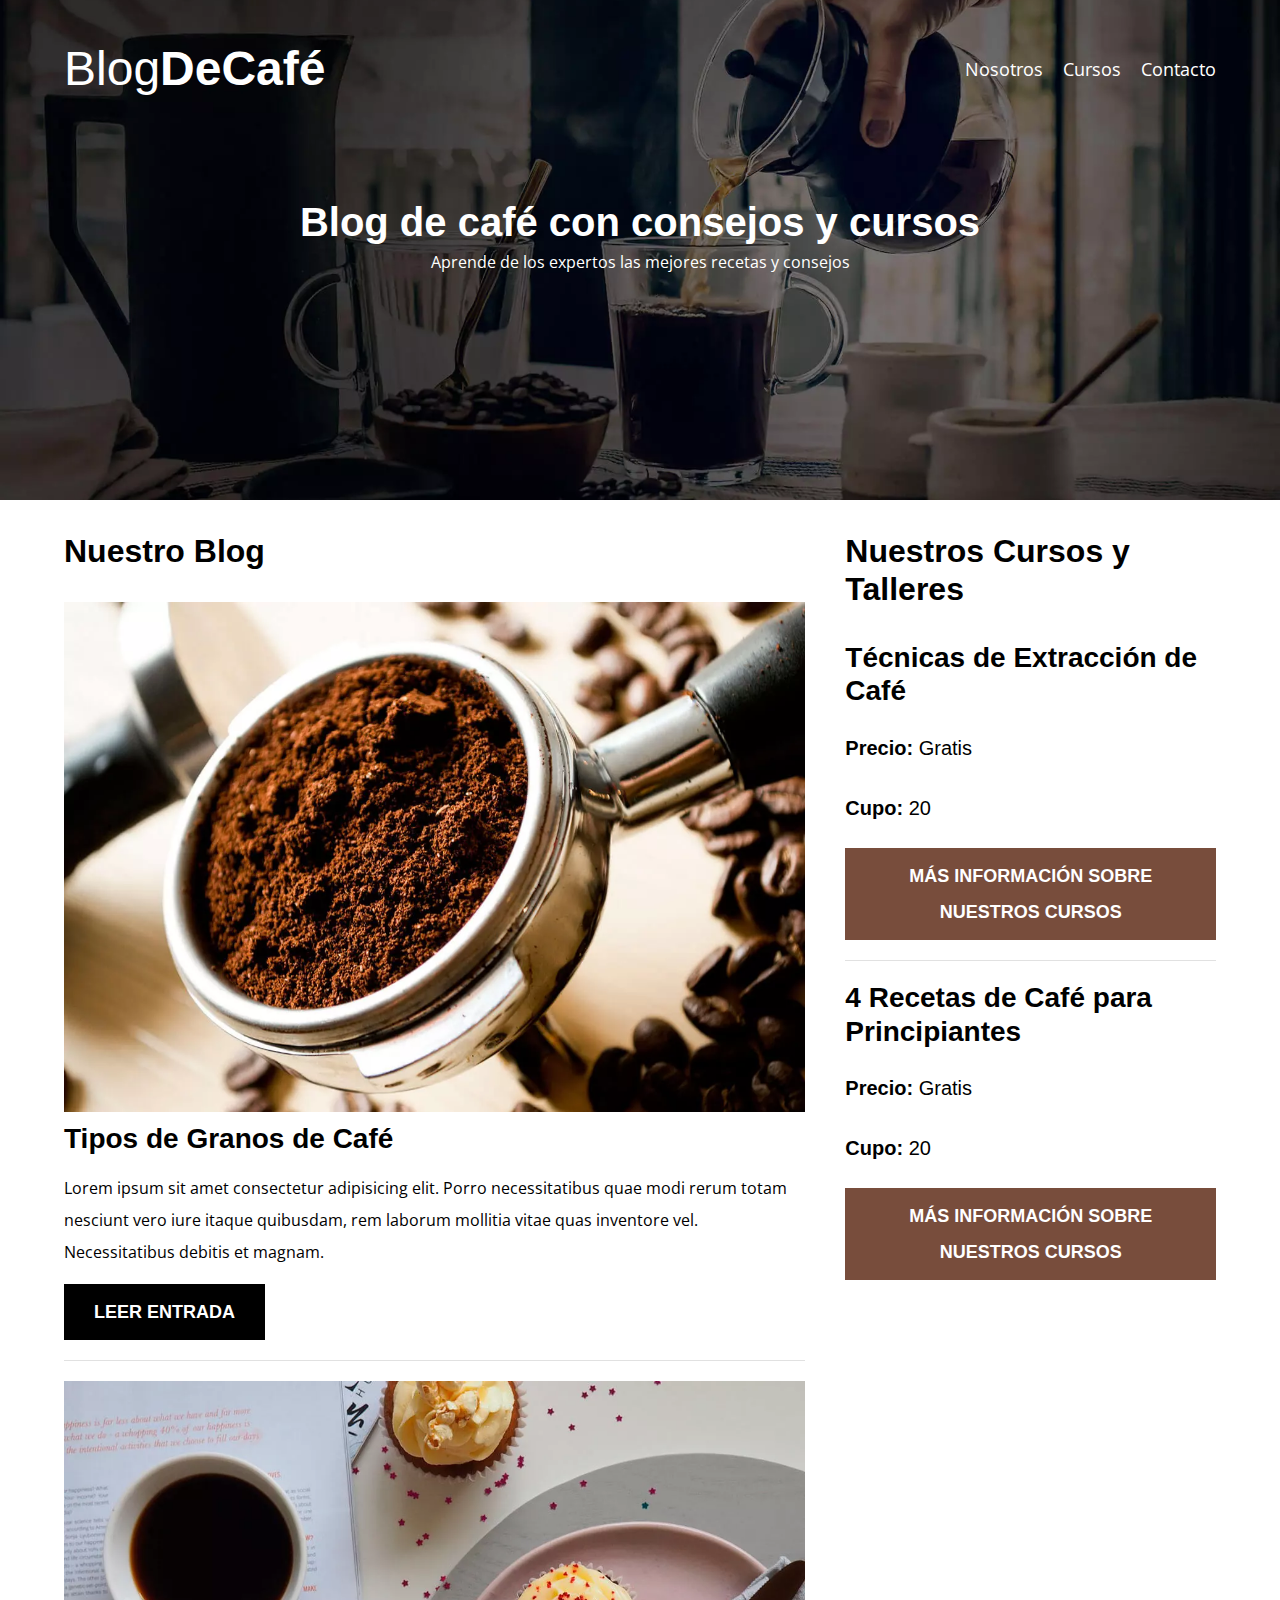
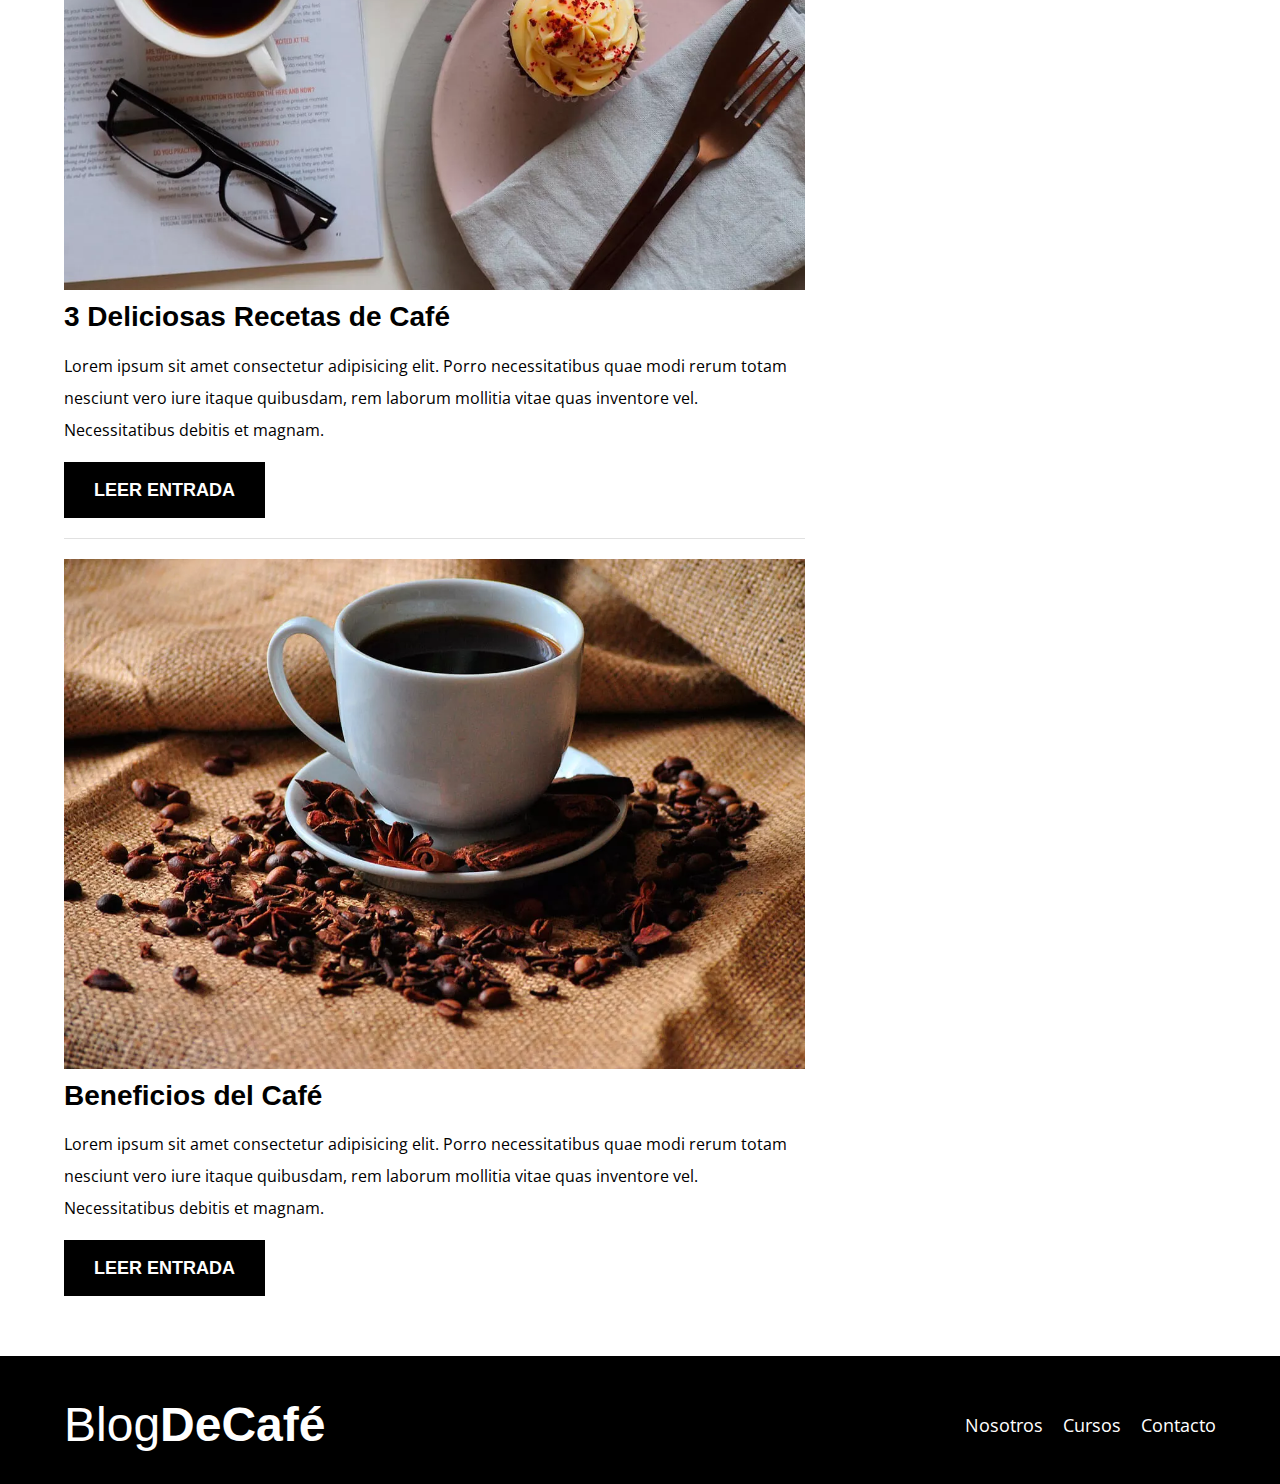
<file: index.html>
<!DOCTYPE html>
<html lang="en">
<head>
    <meta charset="UTF-8">
    <meta name="viewport" content="width=device-width, initial-scale=1.0">
    <title>BlogDeCafé</title>
    <meta name="description" content="Página web de blog de café">
 
<!--Prefetch-->
    <link rel="prefetch" href="nosotros.html" as="document">
    <!--Preload-->
    <link rel="preload" href="css/normalize.css" as="style">
    <link rel="stylesheet" href="css/normalize.css">

    <link rel="preload" href="https://fonts.googleapis.com/css2?family=Open+Sans&family=PT+Sans:ital,wght@0,700;1,400&display=swap" crossorigin="crossorigin" as="font">
    <link href="https://fonts.googleapis.com/css2?family=Open+Sans&family=PT+Sans:ital,wght@0,700;1,400&display=swap" rel="stylesheet">

    <link rel="preload" href="css/style.css" as="style">
    <link rel="stylesheet" href="css/style.css">

</head>
<body>
    <header class="header">
        <div class="contenedor"> 
            <div class="barra">
                <a class="logo" href="index.html"> 
                    <h1 class="logo__nombre no-margin centrar-texto">Blog<span class="logo__bold">DeCafé</span></h1>
                    </a>
                    <nav class="navegacion">
                        <a href="nosotros.html" class="navegacion__enlace">Nosotros</a>
                        <a href="cursos.html" class="navegacion__enlace">Cursos</a>
                        <a href="contacto.html" class="navegacion__enlace">Contacto</a>
                    </nav>
            </div>
        </div>

        <div class="header__texto">
            <h2 class="no-margin">Blog de café con consejos y cursos</h2>
            <p class="no-margin">Aprende de los expertos las mejores recetas y consejos</p>
        </div>
    </header>
    <div class="contenedor contenido-principal">
        <main class="blog">
            <h3>Nuestro Blog</h3>
            <article class="entrada">
                <div class="entrada__imagen">
                    <picture>
                        <source loading="lazy" srcset="img/blog1.webp" type="image/webp">
                        <img loading="lazy" src="img/blog1.jpg" alt="Imagen Blog">
                    </picture>
                </div>

                <div class="entrada__contenido">
                    <h4 class="no-margin">Tipos de Granos de Café</h4>
                    <p>Lorem ipsum sit amet consectetur adipisicing elit. Porro necessitatibus quae modi rerum totam nesciunt vero iure itaque quibusdam, rem laborum mollitia vitae quas inventore vel. Necessitatibus debitis et magnam.</p>
                    <a href="entrada.html" class="boton boton--primario">Leer Entrada</a>
                </div>
            </article>

            <article class="entrada">
                <div class="entrada__imagen">
                    <picture>
                        <source loading="lazy" srcset="img/blog2.webp" type="image/webp">
                        <img loading="lazy" src="img/blog2.jpg" alt="Imagen Blog">
                    </picture>
                </div>

                <div class="entrada__contenido">
                    <h4 class="no-margin">3 Deliciosas Recetas de Café</h4>
                    <p>Lorem ipsum sit amet consectetur adipisicing elit. Porro necessitatibus quae modi rerum totam nesciunt vero iure itaque quibusdam, rem laborum mollitia vitae quas inventore vel. Necessitatibus debitis et magnam.</p>
                    <a href="entrada.html" class="boton boton--primario">Leer Entrada</a>
                </div>
            </article>

            <article class="entrada">
                <div class="entrada__imagen">
                    <picture>
                        <source loading="lazy" srcset="img/blog3.webp" type="image/webp">
                        <img loading="lazy" src="img/blog3.jpg" alt="Imagen Blog">
                    </picture>
                </div>

                <div class="entrada__contenido">
                    <h4 class="no-margin">Beneficios del Café</h4>
                    <p>Lorem ipsum sit amet consectetur adipisicing elit. Porro necessitatibus quae modi rerum totam nesciunt vero iure itaque quibusdam, rem laborum mollitia vitae quas inventore vel. Necessitatibus debitis et magnam.</p>
                    <a href="entrada.html" class="boton boton--primario">Leer Entrada</a>
                </div>
            </article>
        </main>
        <aside class="sidebar">
            <h3>Nuestros Cursos y Talleres</h3>

            <ul class="cursos no-padding">
                <li class="widget-curso">
                    <h4 class="no-margin">Técnicas de Extracción de Café</h4>
                    <p class="widget-curso__label">Precio:
                        <span class="widget-curso__info">Gratis</span>
                    </p>
                    <p class="widget-curso__label">Cupo:
                        <span class="widget-curso__info">20</span>
                    </p>
                    <a href="entrada.html" class="boton boton--secundario">Más Información sobre nuestros Cursos</a>
                </li>

                <li class="widget-curso">
                    <h4 class="no-margin">4 Recetas de Café para Principiantes</h4>
                    <p class="widget-curso__label">Precio:
                        <span class="widget-curso__info">Gratis</span>
                    </p>

                    <p class="widget-curso__label">Cupo:
                        <span class="widget-curso__info">20</span>
                    </p>
                    <a href="entrada.html" class="boton boton--secundario">Más Información sobre nuestros Cursos</a>
                </li>
            </ul>
        </aside>
    </div>

    <footer class="footer">
        <div class="contenedor">
            <div class="barra">
            <a class="logo" href="index.html"> 
                <h1 class="logo__nombre no-margin centrar-texto">Blog<span class="logo__bold">DeCafé</span></h1>
                </a>
                <nav class="navegacion">
                    <a href="nosotros.html" class="navegacion__enlace">Nosotros</a>
                    <a href="cursos.html" class="navegacion__enlace">Cursos</a>
                    <a href="contacto.html" class="navegacion__enlace">Contacto</a>
                </nav>
        </div>
        </div>
    </footer>

    <script src="js/modernizer.js">
    </script>
</body>
</html>
</file>
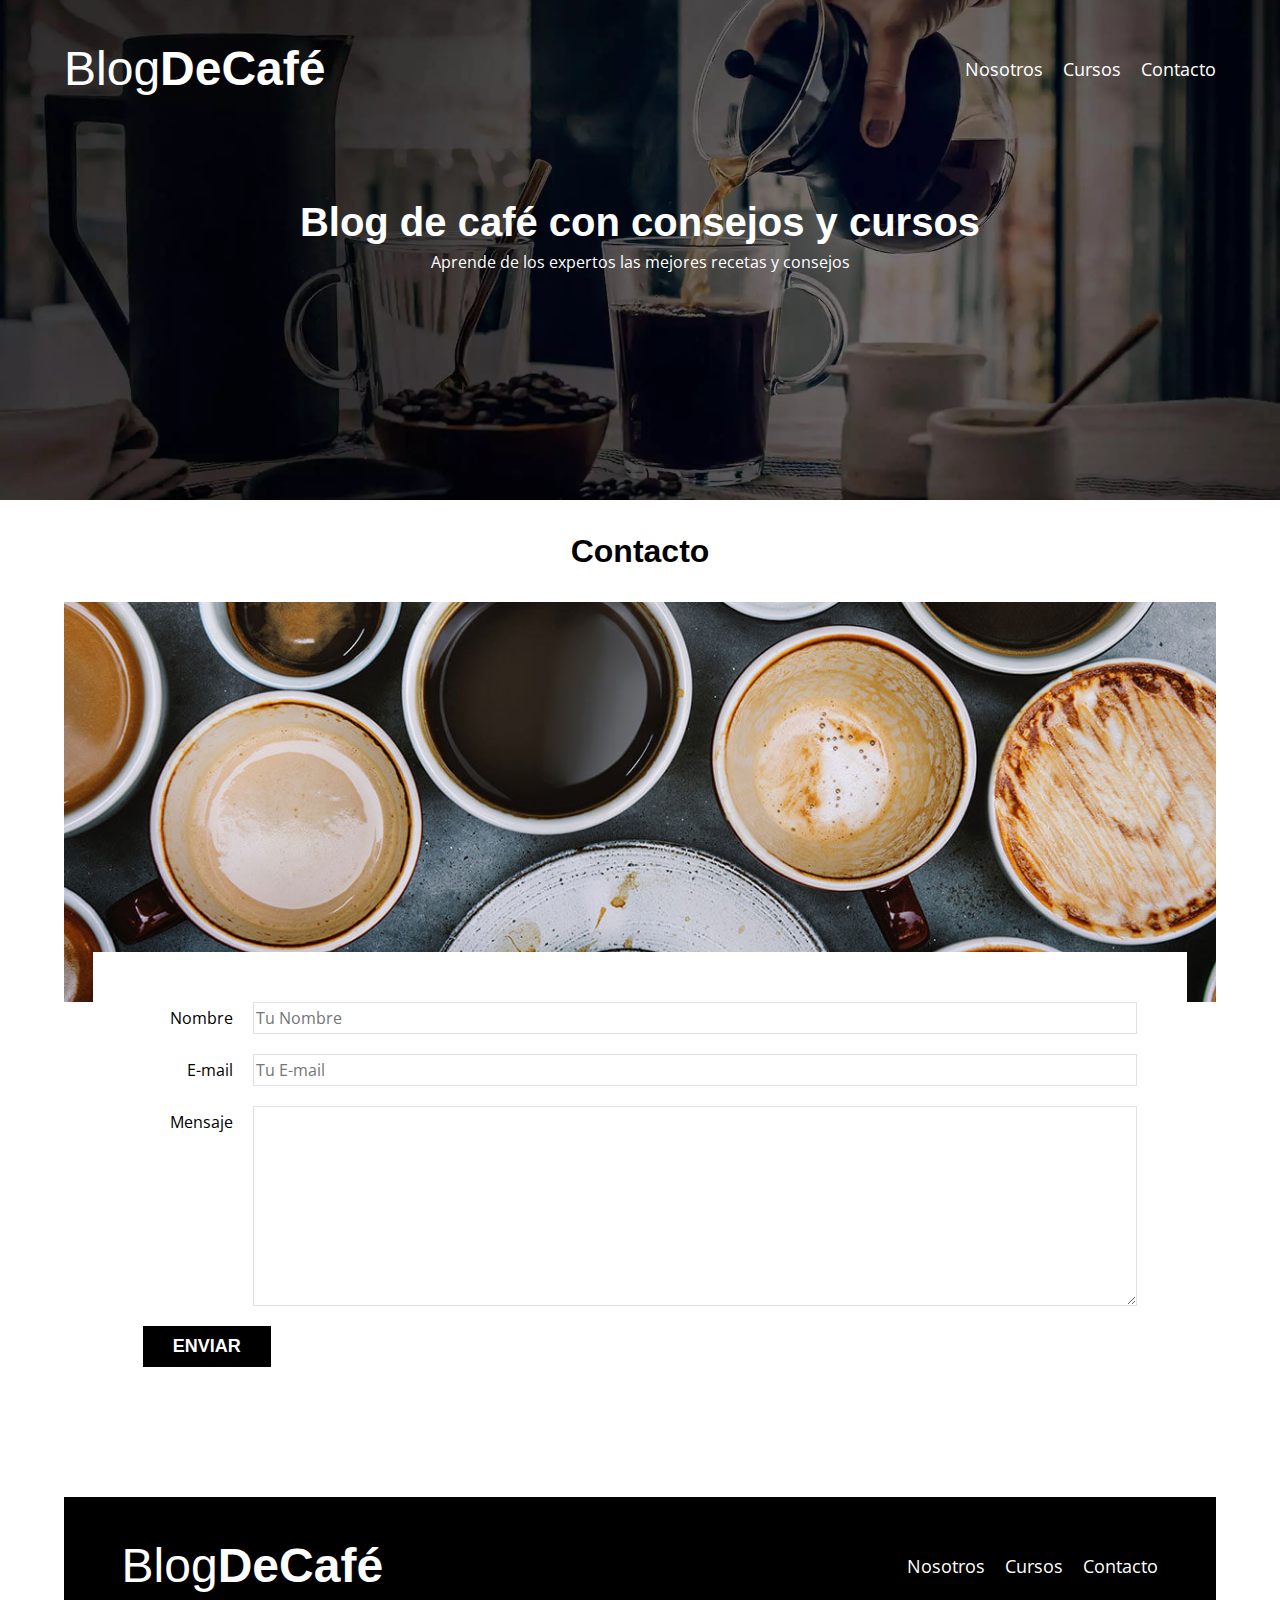
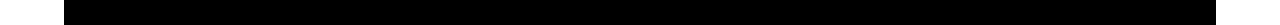
<file: contacto.html>
<!DOCTYPE html>
<html lang="en">
<head>
    <meta charset="UTF-8">
    <meta name="viewport" content="width=device-width, initial-scale=1.0">
    <title>BlogDeCafé</title>
    <meta name="description" content="Página web de blog de café">
   
    <!--Prefetch-->
    <link rel="prefetch" href="nosotros.html" as="document">
    <!--Preload-->
    <link rel="preload" href="css/normalize.css" as="style">
    <link rel="stylesheet" href="css/normalize.css">

    <link rel="preload" href="https://fonts.googleapis.com/css2?family=Open+Sans&family=PT+Sans:ital,wght@0,700;1,400&display=swap" crossorigin="crossorigin" as="font">
    <link href="https://fonts.googleapis.com/css2?family=Open+Sans&family=PT+Sans:ital,wght@0,700;1,400&display=swap" rel="stylesheet">

    <link rel="preload" href="css/style.css" as="style">
    <link rel="stylesheet" href="css/style.css">
<body>
    <header class="header">
        <div class="contenedor"> 
            <div class="barra">
                <a class="logo" href="index.html"> 
                    <h1 class="logo__nombre no-margin centrar-texto">Blog<span class="logo__bold">DeCafé</span></h1>
                    </a>
                    <nav class="navegacion">
                        <a href="nosotros.html" class="navegacion__enlace">Nosotros</a>
                        <a href="cursos.html" class="navegacion__enlace">Cursos</a>
                        <a href="contacto.html" class="navegacion__enlace">Contacto</a>
                    </nav>
            </div>
        </div>

        <div class="header__texto">
            <h2 class="no-margin">Blog de café con consejos y cursos</h2>
            <p class="no-margin">Aprende de los expertos las mejores recetas y consejos</p>
        </div>
    </header>
    <main class="contenedor">
   <h3 class="centrar-texto">Contacto</h3>
   <div class="contacto-bg"></div>
   <form class="formulario">

    <div class="campo">
        <label class="campo__label" for="nombre">Nombre</label>
        <input class="campo__field" type="text" placeholder="Tu Nombre" id="nombre">
    </div>

    <div class="campo">
        <label class="campo__label" for="email">E-mail</label>
        <input class="campo__field" type="email" placeholder="Tu E-mail" id="email">
    </div>

    <div class="campo">
        <label class="campo__label" for="mensaje">Mensaje</label>
    <textarea class="campo__field campo__field--textarea" id="mensaje"></textarea>
    </div>
    <div class="campo"> 
        <input type="submit" value="Enviar" class="boton boton--primario">
    </div>
   </form>

    <footer class="footer">
        <div class="contenedor">
            <div class="barra">
            <a class="logo" href="index.html"> 
                <h1 class="logo__nombre no-margin centrar-texto">Blog<span class="logo__bold">DeCafé</span></h1>
                </a>
                <nav class="navegacion">
                    <a href="nosotros.html" class="navegacion__enlace">Nosotros</a>
                    <a href="cursos.html" class="navegacion__enlace">Cursos</a>
                    <a href="contacto.html" class="navegacion__enlace">Contacto</a>
                </nav>
        </div>
        </div>
    </footer>
    <script src="js/modernizer.js">
    </script>
</body>
</html>
</file>
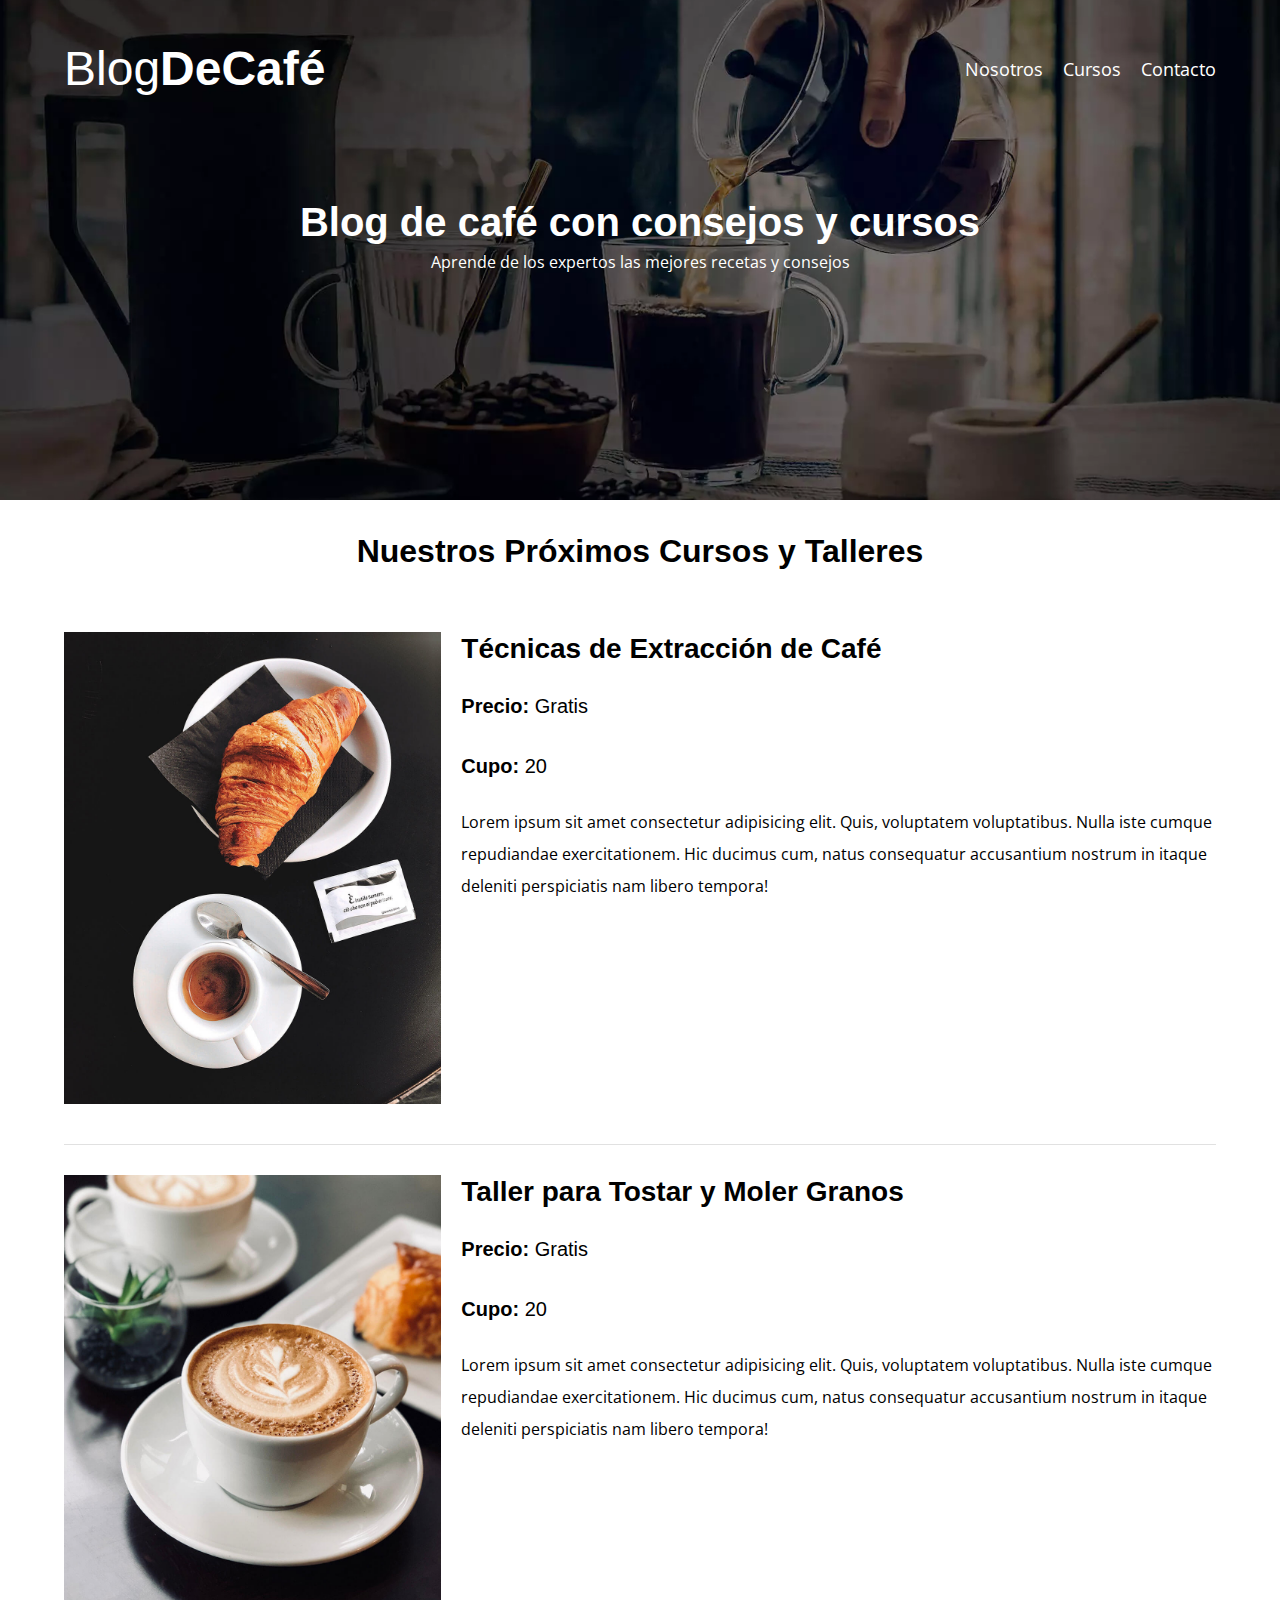
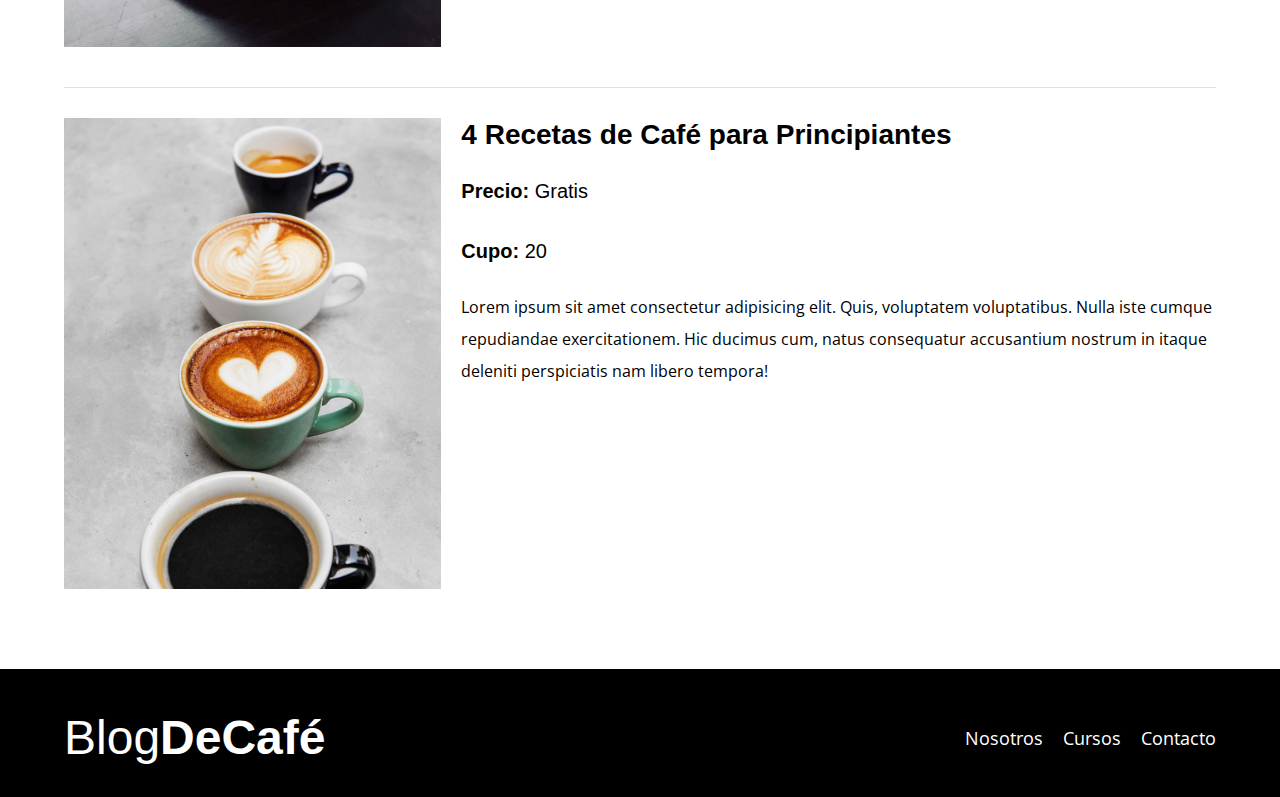
<file: cursos.html>
<!DOCTYPE html>
<html lang="en">
<head>
    <meta charset="UTF-8">
    <meta name="viewport" content="width=device-width, initial-scale=1.0">
    <title>BlogDeCafé</title>
    <meta name="description" content="Página web de blog de café">
    
    <!--Prefetch-->
    <link rel="prefetch" href="nosotros.html" as="document">
    <!--Preload-->
    <link rel="preload" href="css/normalize.css" as="style">
    <link rel="stylesheet" href="css/normalize.css">

    <link rel="preload" href="https://fonts.googleapis.com/css2?family=Open+Sans&family=PT+Sans:ital,wght@0,700;1,400&display=swap" crossorigin="crossorigin" as="font">
    <link href="https://fonts.googleapis.com/css2?family=Open+Sans&family=PT+Sans:ital,wght@0,700;1,400&display=swap" rel="stylesheet">

    <link rel="preload" href="css/style.css" as="style">
    <link rel="stylesheet" href="css/style.css">
</head>
<body>
    <header class="header">
        <div class="contenedor"> 
            <div class="barra">
                <a class="logo" href="index.html"> 
                    <h1 class="logo__nombre no-margin centrar-texto">Blog<span class="logo__bold">DeCafé</span></h1>
                    </a>
                    <nav class="navegacion">
                        <a href="nosotros.html" class="navegacion__enlace">Nosotros</a>
                        <a href="cursos.html" class="navegacion__enlace">Cursos</a>
                        <a href="contacto.html" class="navegacion__enlace">Contacto</a>
                    </nav>
            </div>
        </div>

        <div class="header__texto">
            <h2 class="no-margin">Blog de café con consejos y cursos</h2>
            <p class="no-margin">Aprende de los expertos las mejores recetas y consejos</p>
        </div>
    </header>
    <main class="contenedor">
   <h3 class="centrar-texto">Nuestros Próximos Cursos y Talleres</h3>

   <div class="curso">
    <div class="curso__imagen">
        <picture>
            <source loading="lazy" srcset="img/curso1.webp" type="image/webp">
            <img loading="lazy" src="img/curso1.jpg" alt="Imagen del curso">
        </picture>
    </div>
    <div class="curso__informacion">
        <h4 class="no-margin">Técnicas de Extracción de Café</h4>
        <p class="curso__label">Precio:
            <span class="curso__info">Gratis</span>
        </p>
    
        <p class="curso__label">Cupo:
            <span class="curso__info">20</span>
        </p>
        <p class="curso__descripcion">
            Lorem ipsum sit amet consectetur adipisicing elit. Quis, voluptatem voluptatibus. Nulla iste cumque repudiandae exercitationem. Hic ducimus cum, natus consequatur accusantium nostrum in itaque deleniti perspiciatis nam libero tempora!
        </p>
    </div> <!--curso-informacion-->
</div><!--curso-->


<div class="curso">
    <div class="curso__imagen">
        <picture>
            <source loading="lazy" srcset="img/curso2.webp" type="image/webp">
            <img loading="lazy" src="img/curso2.jpg" alt="Imagen del curso">
        </picture>
    </div>
    <div class="curso__informacion">
        <h4 class="no-margin">Taller para Tostar y Moler Granos</h4>
        <p class="curso__label">Precio:
            <span class="curso__info">Gratis</span>
        </p>
    
        <p class="curso__label">Cupo:
            <span class="curso__info">20</span>
        </p>
        <p class="curso__descripcion">
            Lorem ipsum sit amet consectetur adipisicing elit. Quis, voluptatem voluptatibus. Nulla iste cumque repudiandae exercitationem. Hic ducimus cum, natus consequatur accusantium nostrum in itaque deleniti perspiciatis nam libero tempora!
        </p>
    </div> <!--curso-informacion-->
</div><!--curso-->


<div class="curso">
    <div class="curso__imagen">
        <picture>
            <source loading="lazy" srcset="img/curso3.webp" type="image/webp">
            <img loading="lazy" src="img/curso3.jpg" alt="Imagen del curso">
        </picture>
    </div>
    <div class="curso__informacion">
        <h4 class="no-margin">4 Recetas de Café para Principiantes</h4>
        <p class="curso__label">Precio:
            <span class="curso__info">Gratis</span>
        </p>
    
        <p class="curso__label">Cupo:
            <span class="curso__info">20</span>
        </p>
        <p class="curso__descripcion">
            Lorem ipsum sit amet consectetur adipisicing elit. Quis, voluptatem voluptatibus. Nulla iste cumque repudiandae exercitationem. Hic ducimus cum, natus consequatur accusantium nostrum in itaque deleniti perspiciatis nam libero tempora!
        </p>
    </div> <!--curso-informacion-->
</div><!--curso-->
    </main>

    <footer class="footer">
        <div class="contenedor">
            <div class="barra">
            <a class="logo" href="index.html"> 
                <h1 class="logo__nombre no-margin centrar-texto">Blog<span class="logo__bold">DeCafé</span></h1>
                </a>
                <nav class="navegacion">
                    <a href="nosotros.html" class="navegacion__enlace">Nosotros</a>
                    <a href="cursos.html" class="navegacion__enlace">Cursos</a>
                    <a href="contacto.html" class="navegacion__enlace">Contacto</a>
                </nav>
        </div>
        </div>
    </footer>
    <script src="js/modernizer.js">
    </script>
</body>
</html>
</file>
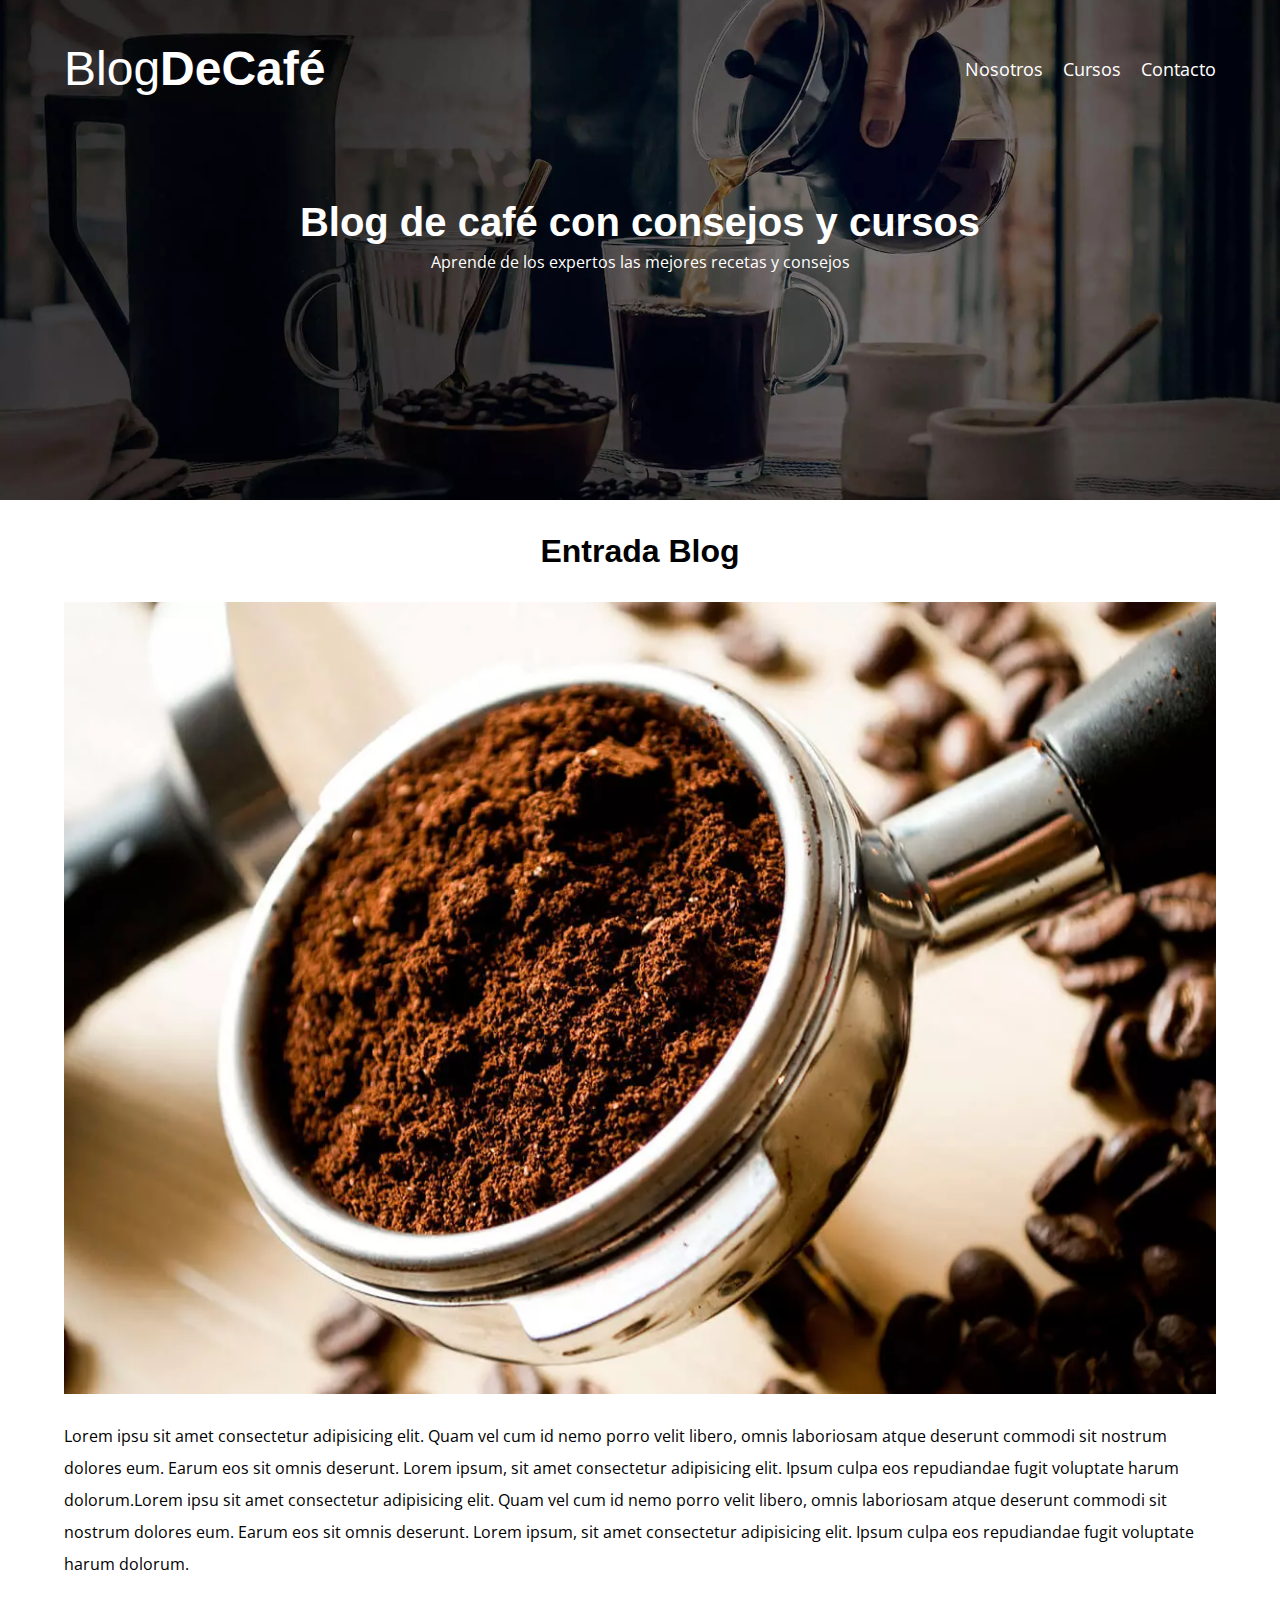
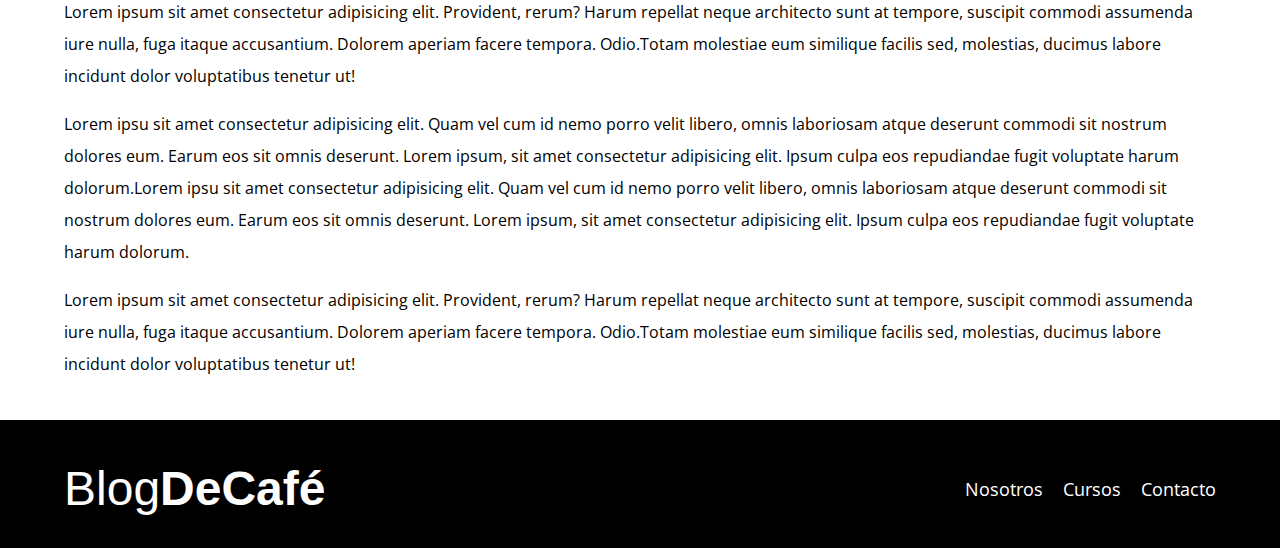
<file: entrada.html>
<!DOCTYPE html>
<html lang="en">
<head>
    <meta charset="UTF-8">
    <meta name="viewport" content="width=device-width, initial-scale=1.0">
    <title>BlogDeCafé</title>
    <meta name="description" content="Página web de blog de café">
   
    <!--Prefetch-->
    <link rel="prefetch" href="nosotros.html" as="document">
    <!--Preload-->
    <link rel="preload" href="css/normalize.css" as="style">
    <link rel="stylesheet" href="css/normalize.css">

    <link rel="preload" href="https://fonts.googleapis.com/css2?family=Open+Sans&family=PT+Sans:ital,wght@0,700;1,400&display=swap" crossorigin="crossorigin" as="font">
    <link href="https://fonts.googleapis.com/css2?family=Open+Sans&family=PT+Sans:ital,wght@0,700;1,400&display=swap" rel="stylesheet">

    <link rel="preload" href="css/style.css" as="style">
    <link rel="stylesheet" href="css/style.css">
</head>
<body>
    <header class="header">
        <div class="contenedor"> 
            <div class="barra">
                <a class="logo" href="index.html"> 
                    <h1 class="logo__nombre no-margin centrar-texto">Blog<span class="logo__bold">DeCafé</span></h1>
                    </a>
                    <nav class="navegacion">
                        <a href="nosotros.html" class="navegacion__enlace">Nosotros</a>
                        <a href="cursos.html" class="navegacion__enlace">Cursos</a>
                        <a href="contacto.html" class="navegacion__enlace">Contacto</a>
                    </nav>
            </div>
        </div>

        <div class="header__texto">
            <h2 class="no-margin">Blog de café con consejos y cursos</h2>
            <p class="no-margin">Aprende de los expertos las mejores recetas y consejos</p>
        </div>
    </header>
    <main class="contenedor">
   <h3 class="centrar-texto">Entrada Blog</h3>
   <picture>
    <source loading="lazy" srcset="img/blog1.webp" type="image/webp">
    <img loading="lazy" src="img/blog1.jpg" alt="Imagen del Blog">
</picture>
    <p>Lorem ipsu sit amet consectetur adipisicing elit. Quam vel cum id nemo porro velit libero, omnis laboriosam atque deserunt commodi sit nostrum dolores eum. Earum eos sit omnis deserunt. 
    Lorem ipsum, sit amet consectetur adipisicing elit. Ipsum culpa eos repudiandae fugit voluptate harum dolorum.Lorem ipsu sit amet consectetur adipisicing elit. Quam vel cum id nemo porro velit libero, omnis laboriosam atque deserunt commodi sit nostrum dolores eum. Earum eos sit omnis deserunt. 
    Lorem ipsum, sit amet consectetur adipisicing elit. Ipsum culpa eos repudiandae fugit voluptate harum dolorum.</p>
    <p>Lorem ipsum sit amet consectetur adipisicing elit. Provident, rerum? Harum repellat neque architecto sunt at tempore, suscipit commodi assumenda iure nulla, fuga itaque accusantium. Dolorem aperiam facere tempora. Odio.Totam molestiae eum similique facilis sed, molestias, ducimus labore incidunt dolor voluptatibus tenetur ut!</p>
    <p>Lorem ipsu sit amet consectetur adipisicing elit. Quam vel cum id nemo porro velit libero, omnis laboriosam atque deserunt commodi sit nostrum dolores eum. Earum eos sit omnis deserunt. 
        Lorem ipsum, sit amet consectetur adipisicing elit. Ipsum culpa eos repudiandae fugit voluptate harum dolorum.Lorem ipsu sit amet consectetur adipisicing elit. Quam vel cum id nemo porro velit libero, omnis laboriosam atque deserunt commodi sit nostrum dolores eum. Earum eos sit omnis deserunt. 
        Lorem ipsum, sit amet consectetur adipisicing elit. Ipsum culpa eos repudiandae fugit voluptate harum dolorum.</p>
        <p>Lorem ipsum sit amet consectetur adipisicing elit. Provident, rerum? Harum repellat neque architecto sunt at tempore, suscipit commodi assumenda iure nulla, fuga itaque accusantium. Dolorem aperiam facere tempora. Odio.Totam molestiae eum similique facilis sed, molestias, ducimus labore incidunt dolor voluptatibus tenetur ut!</p>
    </main>

    <footer class="footer">
        <div class="contenedor">
            <div class="barra">
            <a class="logo" href="index.html"> 
                <h1 class="logo__nombre no-margin centrar-texto">Blog<span class="logo__bold">DeCafé</span></h1>
                </a>
                <nav class="navegacion">
                    <a href="nosotros.html" class="navegacion__enlace">Nosotros</a>
                    <a href="cursos.html" class="navegacion__enlace">Cursos</a>
                    <a href="contacto.html" class="navegacion__enlace">Contacto</a>
                </nav>
        </div>
        </div>
    </footer>
    <script src="js/modernizer.js">
    </script>
</body>
</html>
</file>
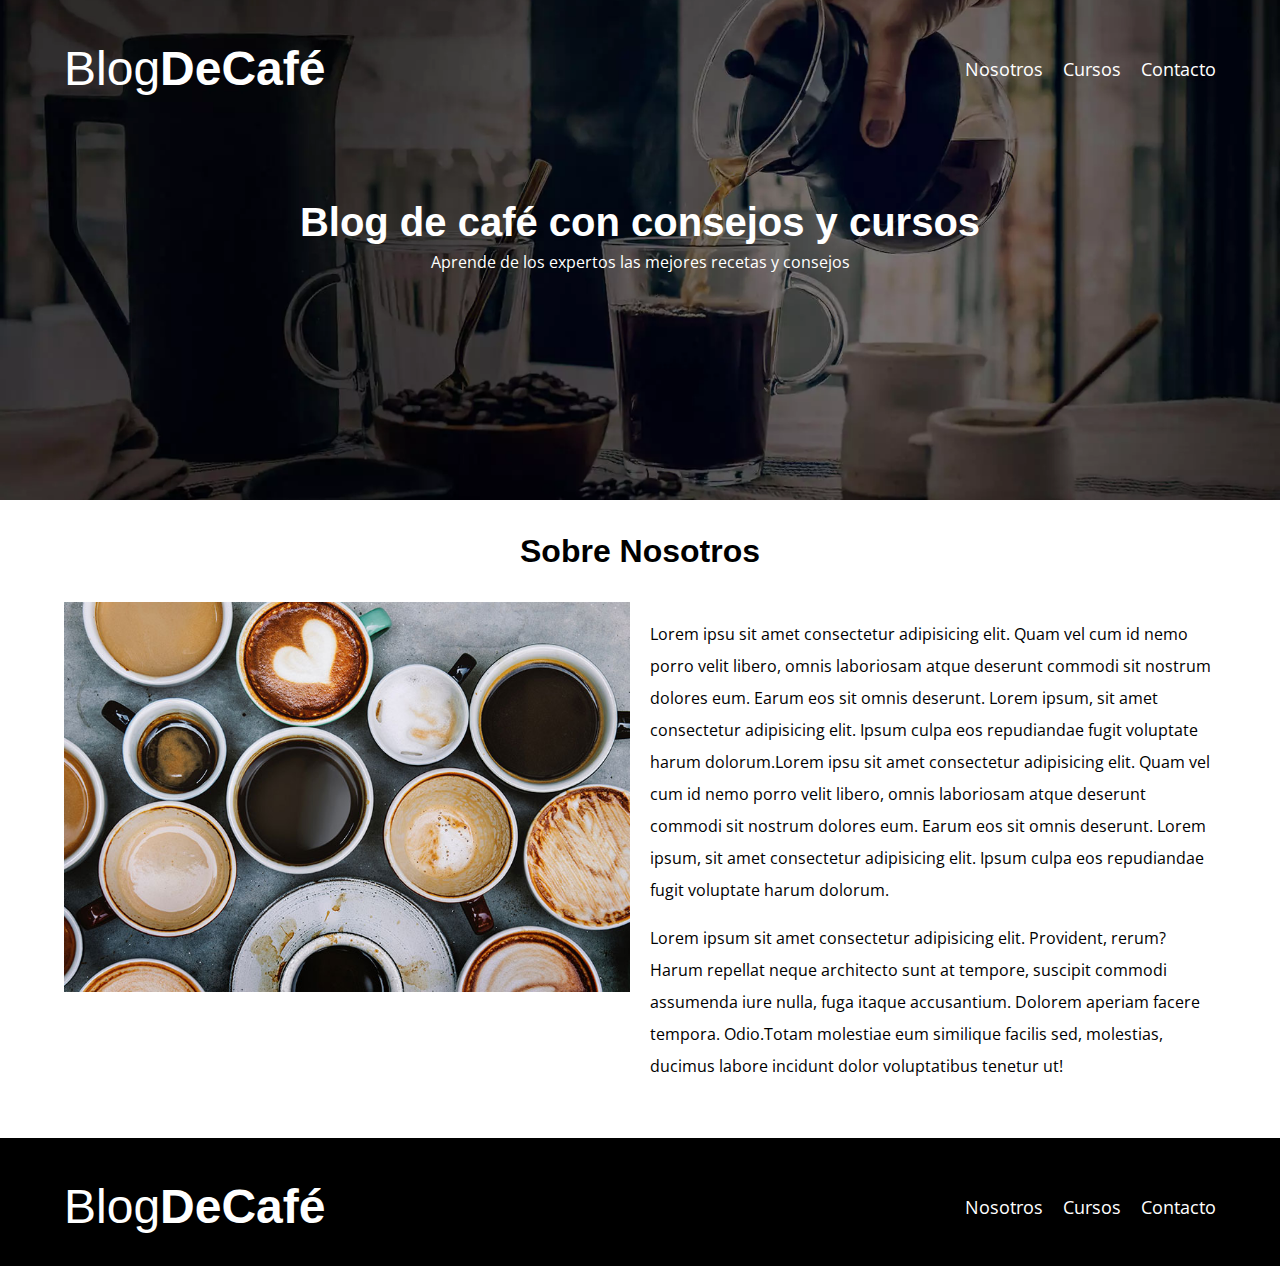
<file: nosotros.html>
<!DOCTYPE html>
<html lang="en">
<head>
    <meta charset="UTF-8">
    <meta name="viewport" content="width=device-width, initial-scale=1.0">
    <title>BlogDeCafé</title>
    <meta name="description" content="Página web de blog de café">
   
    <!--Prefetch-->
    <link rel="prefetch" href="nosotros.html" as="document">
    <!--Preload-->
    <link rel="preload" href="css/normalize.css" as="style">
    <link rel="stylesheet" href="css/normalize.css">

    <link rel="preload" href="https://fonts.googleapis.com/css2?family=Open+Sans&family=PT+Sans:ital,wght@0,700;1,400&display=swap" crossorigin="crossorigin" as="font">
    <link href="https://fonts.googleapis.com/css2?family=Open+Sans&family=PT+Sans:ital,wght@0,700;1,400&display=swap" rel="stylesheet">

    <link rel="preload" href="css/style.css" as="style">
    <link rel="stylesheet" href="css/style.css">
</head>
<body>
    <header class="header">
        <div class="contenedor"> 
            <div class="barra">
                <a class="logo" href="index.html"> 
                    <h1 class="logo__nombre no-margin centrar-texto">Blog<span class="logo__bold">DeCafé</span></h1>
                    </a>
                    <nav class="navegacion">
                        <a href="nosotros.html" class="navegacion__enlace">Nosotros</a>
                        <a href="cursos.html" class="navegacion__enlace">Cursos</a>
                        <a href="contacto.html" class="navegacion__enlace">Contacto</a>
                    </nav>
            </div>
        </div>

        <div class="header__texto">
            <h2 class="no-margin">Blog de café con consejos y cursos</h2>
            <p class="no-margin">Aprende de los expertos las mejores recetas y consejos</p>
        </div>
    </header>
    <main class="contenedor">
   <h3 class="centrar-texto">Sobre Nosotros</h3>
   <div class="sobre-nosotros">
   <div class="sobre-nosotros__imagen">
    <picture>
        <source loading="lazy" srcset="img/nosotros.webp" type="image/webp">
        <img loading="lazy" src="img/nosotros.jpg" alt="Imagen nosotros">
    </picture>
   </div>
   <div class="sobre-nosotros__texto"> 
    <p>Lorem ipsu sit amet consectetur adipisicing elit. Quam vel cum id nemo porro velit libero, omnis laboriosam atque deserunt commodi sit nostrum dolores eum. Earum eos sit omnis deserunt. 
    Lorem ipsum, sit amet consectetur adipisicing elit. Ipsum culpa eos repudiandae fugit voluptate harum dolorum.Lorem ipsu sit amet consectetur adipisicing elit. Quam vel cum id nemo porro velit libero, omnis laboriosam atque deserunt commodi sit nostrum dolores eum. Earum eos sit omnis deserunt. 
    Lorem ipsum, sit amet consectetur adipisicing elit. Ipsum culpa eos repudiandae fugit voluptate harum dolorum.</p>
    <p>Lorem ipsum sit amet consectetur adipisicing elit. Provident, rerum? Harum repellat neque architecto sunt at tempore, suscipit commodi assumenda iure nulla, fuga itaque accusantium. Dolorem aperiam facere tempora. Odio.Totam molestiae eum similique facilis sed, molestias, ducimus labore incidunt dolor voluptatibus tenetur ut!</p>
   </div>
   </div>
    </main>

    <footer class="footer">
        <div class="contenedor">
            <div class="barra">
            <a class="logo" href="index.html"> 
                <h1 class="logo__nombre no-margin centrar-texto">Blog<span class="logo__bold">DeCafé</span></h1>
                </a>
                <nav class="navegacion">
                    <a href="nosotros.html" class="navegacion__enlace">Nosotros</a>
                    <a href="cursos.html" class="navegacion__enlace">Cursos</a>
                    <a href="contacto.html" class="navegacion__enlace">Contacto</a>
                </nav>
        </div>
        </div>
    </footer>
    <script src="js/modernizer.js">
    </script>
</body>
</html>
</file>
<file: css/style.css>
:root {
    --fuenteHeading: "PT Sanz", sans-serif; 
    --fuenteParrafos: "Open Sans", sans-serif;

    --primario: #784D3C; 
    --gris: #e1e1e1;
    --blanco: #ffffff;
    --negro: #000000;

}

/**a html debe ir en todos los proyectos**/
html {
    box-sizing: border-box; /**elemento padre**/
    font-size: 62.5%; /**para que 10px sea = a 1rem**/

}
*, *:before, *:after {
    box-sizing: inherit; /*elemento hijo*/
}

body {
    font-family: var(--fuenteParrafos);
    font-size: 1.6rem;
    line-height: 2; /*interlineado*/
}

/**GLOBALES*:  es lo q se va a usar mas de una vez**/
.contenedor {
    width: min(90%, 150rem); /**toma el mas chico de los dos depediendo el tamaño de la pantalla**/
    margin: 0 auto; /**para centrar el contenido**/
}

a {
    text-decoration: none;
}
h1, h2, h3, h4 {
    font-family: var(--fuenteHeading);
    line-height: 1.2;
} 
h1 {
    font-size: 4.8rem;
}
h2 {
    font-size: 4rem;
}
h3 {
    font-size: 3.2rem;
}
h4 {
    font-size: 2.8rem;
}
img {
  max-width: 100%; /**las imagenes son responsive, fluyen al 100%**/
}
/**UTILIDADES**/
.no-margin {
    margin: 0; 
}
.no-padding {
    padding: 0;
}
.centrar-texto {
    text-align: center;
}
/**HEADER**/
.webp .header { /**.webp significa: si soporta el mismo**/
    background-image: url(../img/banner.webp);
}
.no-webp .header { /**.no-webp significa: si no lo soporta**/
    background-image: url(../img/banner.jpg);
}
.header {
    height: 50rem;
    background-size: cover; /**para q tome todo el espacio disponible**/
    background-repeat: no-repeat;
    background-position: center center; /**para q muestre la parte central de la img cuando achico la pantala, adapta el bg a dif. tamaños**/
}
.header__texto {
text-align: center;
color: var(--blanco);
margin-top: 5rem;
}
@media (min-width: 768px) {
    .header__texto {
     margin-top: 10rem;
    }
 }
 .barra {
    padding-top: 4rem;
 }
@media (min-width: 768px) {
   .barra {
    display: flex;
    justify-content: space-between;
    align-items: center;
   }
}
.logo {
    color: var(--blanco);
}
.logo__nombre {
font-weight: 400; /**o normal**/
}
.logo__bold {
font-weight: 700; /**o bold**/
}
@media (min-width: 768px) {
   .navegacion {
    display: flex;
    gap: 2rem; /**separa cada enlace**/
   }
}
.navegacion__enlace {
    display: block; /**uno debajo del otro**/
    text-align: center; /**alinea horizontalmente**/
    font-size: 1.8rem;
    color: var(--blanco);
}
@media (min-width: 768px) {
    .contenido-principal {
        display: grid;
        grid-template-columns: 2fr 1fr;
        column-gap: 4rem;
    }
}

.entrada {
border-bottom: 1px solid var(--gris);
margin-bottom: 2rem;
}
.entrada:last-of-type { /**quita la ultima entrada**/
    border: none;
    margin-bottom: 0;
}
.boton {
display: block;
font-family: var(--fuenteHeading);
color: var(--blanco);
text-align: center;
padding: 1rem 3rem;
font-size: 1.8rem;
text-transform: uppercase;
font-weight: 700;
margin-bottom: 2rem;
border: none;
}
@media (min-width: 768px) {
   .boton {
    display: inline-block; /**toma el margin e width q se requiere, INLINE solo no**/
   }
}
.boton:hover {
    cursor: pointer;
}
.boton--primario {
    background-color: var(--negro);
}
.boton--secundario {
    background-color: var(--primario);
}
.cursos {
    list-style: none; /**quita las viñetas**/
}
.widget-curso { /**widget xq es una pequeña parte de algo mas grande**/
    border-bottom: 1px solid var(--gris);
    margin-bottom: 2rem;
}
.widget-curso:last-of-type {
    border: none;
    margin-bottom: 0;
}
.widget-curso__label {
font-family: var(--fuenteHeading);
font-weight: bold;
}
.widget-curso__info {
font-weight: normal;
}
.widget-curso__label,
.widget-curso__info {
    font-size: 2rem;
}
.footer {
    background-color: var(--negro);
    padding-bottom: 3rem;
    margin-top: 4rem;
}
/**SOBRE NOSOTROS**/
@media (min-width: 768px) {
   .sobre-nosotros {
    display: grid;
    grid-template-columns: repeat(2, 1fr);
   column-gap:2rem;
}
}
/**CURSO**/
.curso {
    padding: 3rem 0;
    border-bottom: 1px solid var(--gris);
}
@media (min-width: 768px) {
    .curso {
     display: grid;
     grid-template-columns: 1fr 2fr;
     column-gap: 2rem;
    }
 }
.curso:last-of-type {
border: none;
}
.curso__label {
    font-family: var(--fuenteHeading);
    font-weight: bold;
    }
.curso__info {
    font-weight: normal;
    }
.curso__label,
.curso__info {
        font-size: 2rem;
    }

    /**CONTACTO**/
    .contacto-bg {
        background-image: url(../img/contacto.jpg);
        height: 40rem;
        background-size: cover;
        background-repeat: no-repeat;
    }
    .formulario {
        background-color: var(--blanco);
        margin: -5rem auto 0 auto;
        width: 95%;
        padding: 5rem;
    }
    .campo {
        display: flex;
        margin-bottom: 2rem;
        gap: 2rem;
    }
    .campo__label {
        flex: 0 0 9rem; /**le da un tamaño y/o width fijo de 9rem**/
        text-align: right;
    }
    .campo__field {
        flex: 1;
        border: 1px solid var(--gris);
    }
    .campo__field--textarea {
    height: 20rem;
    }
</file>
